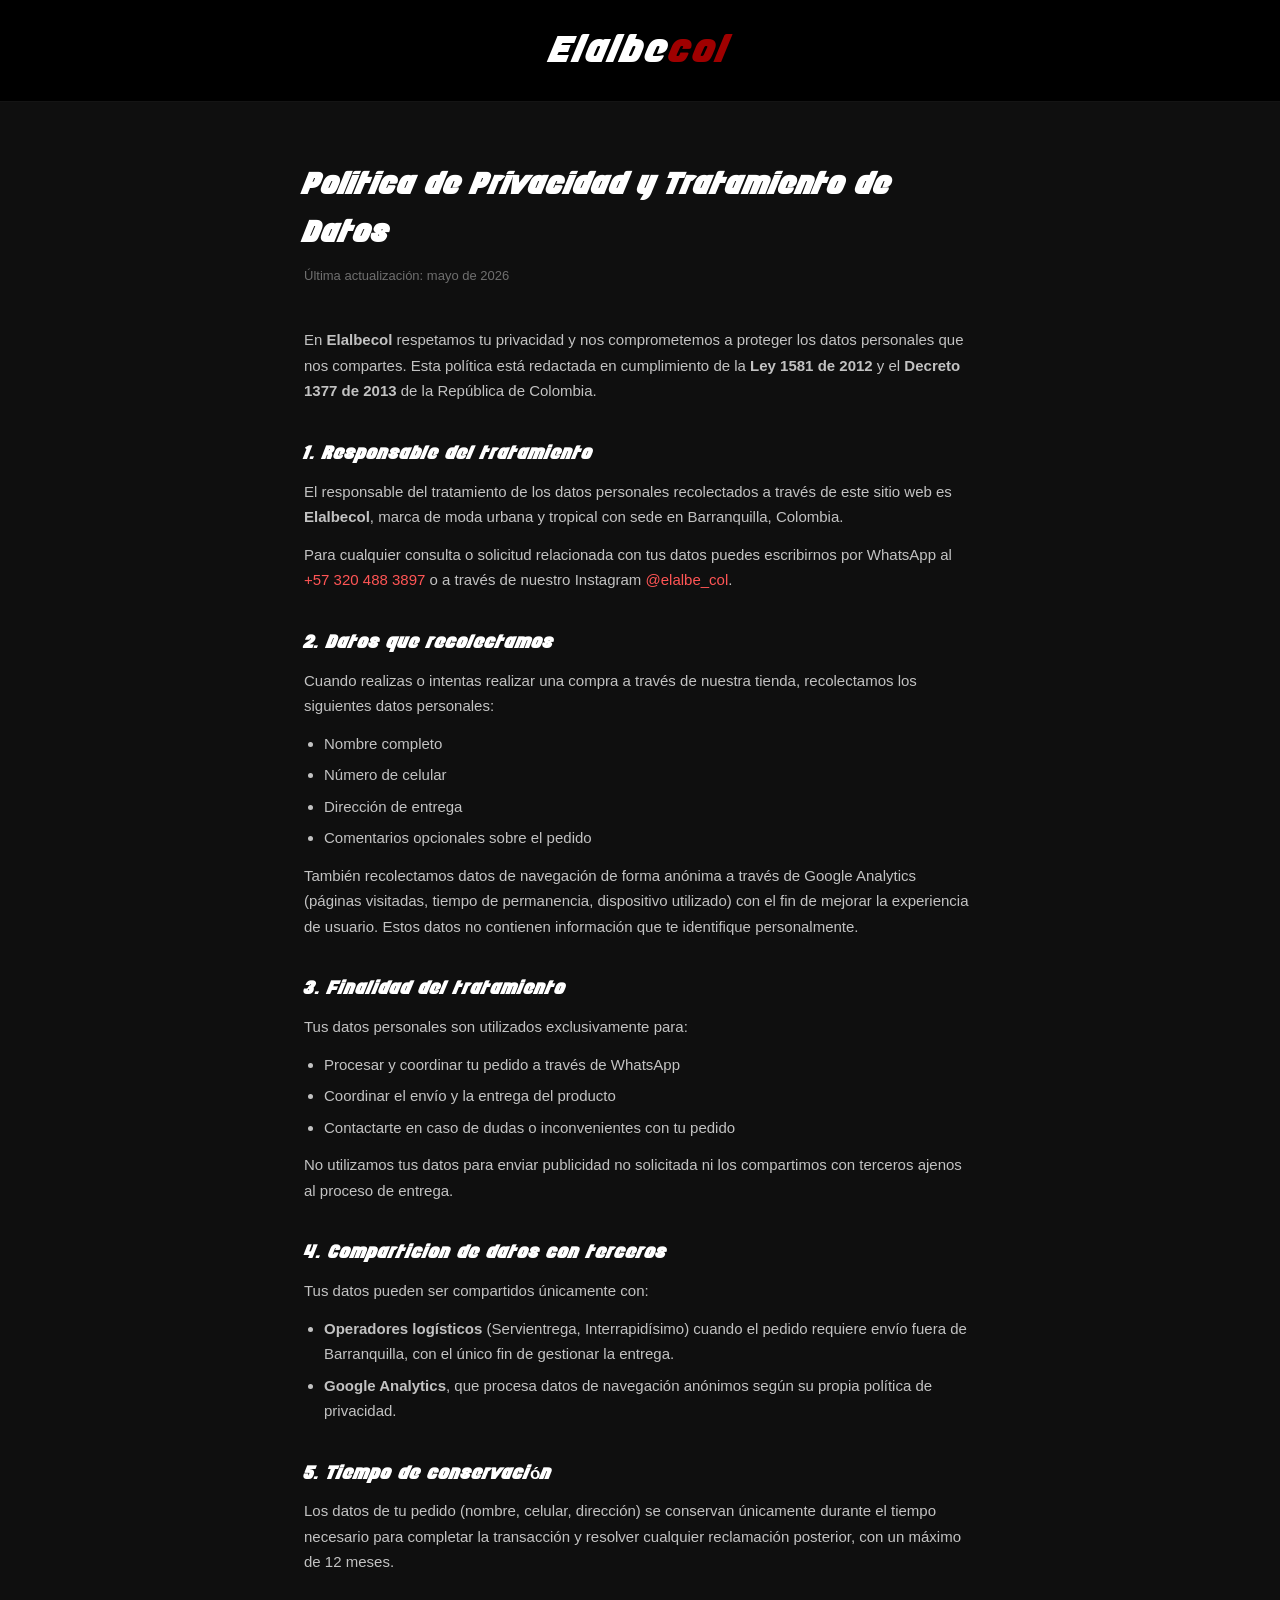
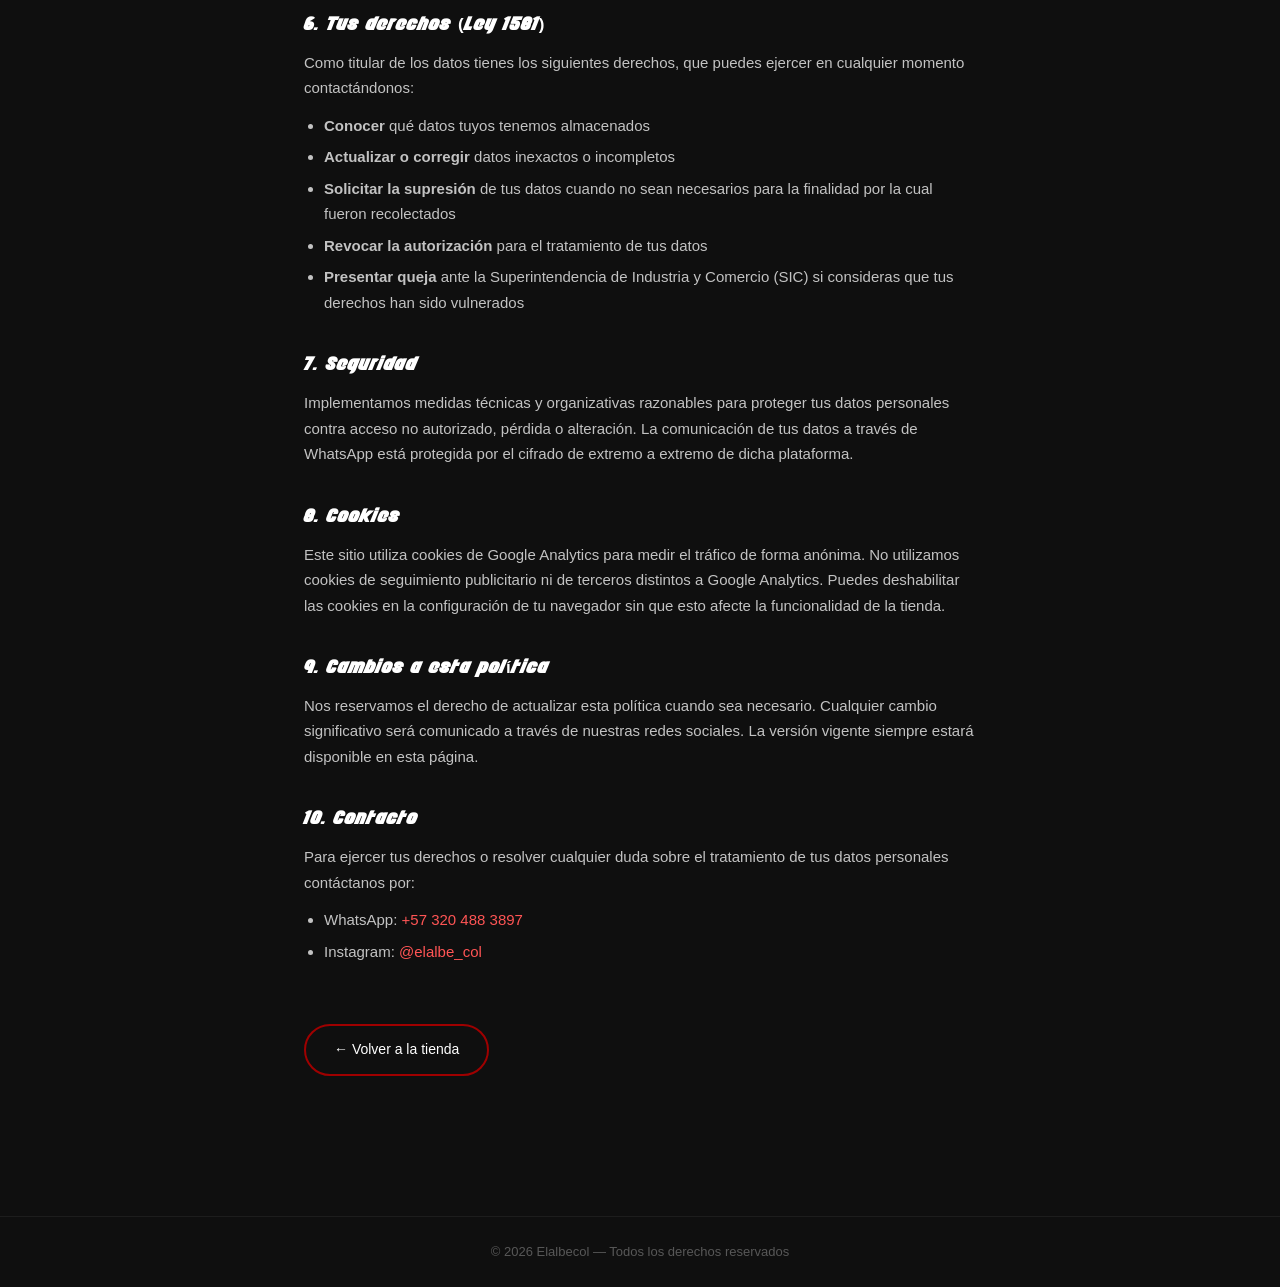
<file: privacidad.html>
<!DOCTYPE html>
<html lang="es">
<head>
  <meta charset="UTF-8">
  <meta name="viewport" content="width=device-width, initial-scale=1.0">
  <title>Politica de Privacidad — Elalbecol</title>
  <link rel="icon" type="image/png" href="imagenes/favicon.png">
  <style>
    *{ margin:0; padding:0; box-sizing:border-box; }
    body{ font-family:Arial, Helvetica, sans-serif; background:#0f0f0f; color:#fff; line-height:1.7; }

    @font-face{
      font-family:'Longhaul';
      src:url('fonts/Longhaul.ttf') format('truetype');
    }

    header{
      background:#000;
      padding:20px 40px;
      text-align:center;
      border-bottom:1px solid rgba(255,255,255,.08);
    }
    header a{
      font-family:'Longhaul', sans-serif;
      font-size:36px;
      color:#fff;
      text-decoration:none;
      letter-spacing:2px;
    }
    header a span{ color:#9f0000; }

    .contenido{
      max-width:720px;
      margin:60px auto;
      padding:0 24px 80px;
    }

    h1{
      font-family:'Longhaul', sans-serif;
      font-size:28px;
      letter-spacing:1px;
      margin-bottom:8px;
    }
    .fecha{
      font-size:13px;
      color:rgba(255,255,255,.4);
      margin-bottom:40px;
    }

    h2{
      font-family:'Longhaul', sans-serif;
      font-size:17px;
      letter-spacing:1px;
      color:#fff;
      margin:36px 0 10px;
    }
    p{
      font-size:15px;
      color:rgba(255,255,255,.75);
      margin-bottom:12px;
    }
    ul{
      padding-left:20px;
      margin-bottom:12px;
    }
    ul li{
      font-size:15px;
      color:rgba(255,255,255,.75);
      margin-bottom:6px;
    }
    a.inline{
      color:#ff5555;
      text-decoration:none;
    }
    a.inline:hover{ text-decoration:underline; }

    .back{
      display:inline-block;
      margin-top:48px;
      padding:12px 28px;
      border:2px solid #9f0000;
      color:#fff;
      text-decoration:none;
      border-radius:30px;
      font-size:14px;
      transition:background .3s;
    }
    .back:hover{ background:#9f0000; }

    footer{
      text-align:center;
      padding:24px;
      font-size:13px;
      color:rgba(255,255,255,.3);
      border-top:1px solid rgba(255,255,255,.06);
    }
  </style>
</head>
<body>

<header>
  <a href="index.html">Elalbe<span>col</span></a>
</header>

<div class="contenido">

  <h1>Politica de Privacidad y Tratamiento de Datos</h1>
  <p class="fecha">Última actualización: mayo de 2026</p>

  <p>En <strong>Elalbecol</strong> respetamos tu privacidad y nos comprometemos a proteger los datos personales que nos compartes. Esta política está redactada en cumplimiento de la <strong>Ley 1581 de 2012</strong> y el <strong>Decreto 1377 de 2013</strong> de la República de Colombia.</p>

  <h2>1. Responsable del tratamiento</h2>
  <p>El responsable del tratamiento de los datos personales recolectados a través de este sitio web es <strong>Elalbecol</strong>, marca de moda urbana y tropical con sede en Barranquilla, Colombia.</p>
  <p>Para cualquier consulta o solicitud relacionada con tus datos puedes escribirnos por WhatsApp al <a class="inline" href="https://wa.me/573204883897" target="_blank">+57 320 488 3897</a> o a través de nuestro Instagram <a class="inline" href="https://www.instagram.com/elalbe_col" target="_blank">@elalbe_col</a>.</p>

  <h2>2. Datos que recolectamos</h2>
  <p>Cuando realizas o intentas realizar una compra a través de nuestra tienda, recolectamos los siguientes datos personales:</p>
  <ul>
    <li>Nombre completo</li>
    <li>Número de celular</li>
    <li>Dirección de entrega</li>
    <li>Comentarios opcionales sobre el pedido</li>
  </ul>
  <p>También recolectamos datos de navegación de forma anónima a través de Google Analytics (páginas visitadas, tiempo de permanencia, dispositivo utilizado) con el fin de mejorar la experiencia de usuario. Estos datos no contienen información que te identifique personalmente.</p>

  <h2>3. Finalidad del tratamiento</h2>
  <p>Tus datos personales son utilizados exclusivamente para:</p>
  <ul>
    <li>Procesar y coordinar tu pedido a través de WhatsApp</li>
    <li>Coordinar el envío y la entrega del producto</li>
    <li>Contactarte en caso de dudas o inconvenientes con tu pedido</li>
  </ul>
  <p>No utilizamos tus datos para enviar publicidad no solicitada ni los compartimos con terceros ajenos al proceso de entrega.</p>

  <h2>4. Comparticion de datos con terceros</h2>
  <p>Tus datos pueden ser compartidos únicamente con:</p>
  <ul>
    <li><strong>Operadores logísticos</strong> (Servientrega, Interrapidísimo) cuando el pedido requiere envío fuera de Barranquilla, con el único fin de gestionar la entrega.</li>
    <li><strong>Google Analytics</strong>, que procesa datos de navegación anónimos según su propia política de privacidad.</li>
  </ul>

  <h2>5. Tiempo de conservación</h2>
  <p>Los datos de tu pedido (nombre, celular, dirección) se conservan únicamente durante el tiempo necesario para completar la transacción y resolver cualquier reclamación posterior, con un máximo de 12 meses.</p>

  <h2>6. Tus derechos (Ley 1581)</h2>
  <p>Como titular de los datos tienes los siguientes derechos, que puedes ejercer en cualquier momento contactándonos:</p>
  <ul>
    <li><strong>Conocer</strong> qué datos tuyos tenemos almacenados</li>
    <li><strong>Actualizar o corregir</strong> datos inexactos o incompletos</li>
    <li><strong>Solicitar la supresión</strong> de tus datos cuando no sean necesarios para la finalidad por la cual fueron recolectados</li>
    <li><strong>Revocar la autorización</strong> para el tratamiento de tus datos</li>
    <li><strong>Presentar queja</strong> ante la Superintendencia de Industria y Comercio (SIC) si consideras que tus derechos han sido vulnerados</li>
  </ul>

  <h2>7. Seguridad</h2>
  <p>Implementamos medidas técnicas y organizativas razonables para proteger tus datos personales contra acceso no autorizado, pérdida o alteración. La comunicación de tus datos a través de WhatsApp está protegida por el cifrado de extremo a extremo de dicha plataforma.</p>

  <h2>8. Cookies</h2>
  <p>Este sitio utiliza cookies de Google Analytics para medir el tráfico de forma anónima. No utilizamos cookies de seguimiento publicitario ni de terceros distintos a Google Analytics. Puedes deshabilitar las cookies en la configuración de tu navegador sin que esto afecte la funcionalidad de la tienda.</p>

  <h2>9. Cambios a esta política</h2>
  <p>Nos reservamos el derecho de actualizar esta política cuando sea necesario. Cualquier cambio significativo será comunicado a través de nuestras redes sociales. La versión vigente siempre estará disponible en esta página.</p>

  <h2>10. Contacto</h2>
  <p>Para ejercer tus derechos o resolver cualquier duda sobre el tratamiento de tus datos personales contáctanos por:</p>
  <ul>
    <li>WhatsApp: <a class="inline" href="https://wa.me/573204883897" target="_blank">+57 320 488 3897</a></li>
    <li>Instagram: <a class="inline" href="https://www.instagram.com/elalbe_col" target="_blank">@elalbe_col</a></li>
  </ul>

  <a href="index.html" class="back">← Volver a la tienda</a>

</div>

<footer>
  © 2026 Elalbecol — Todos los derechos reservados
</footer>

</body>
</html>
</file>
